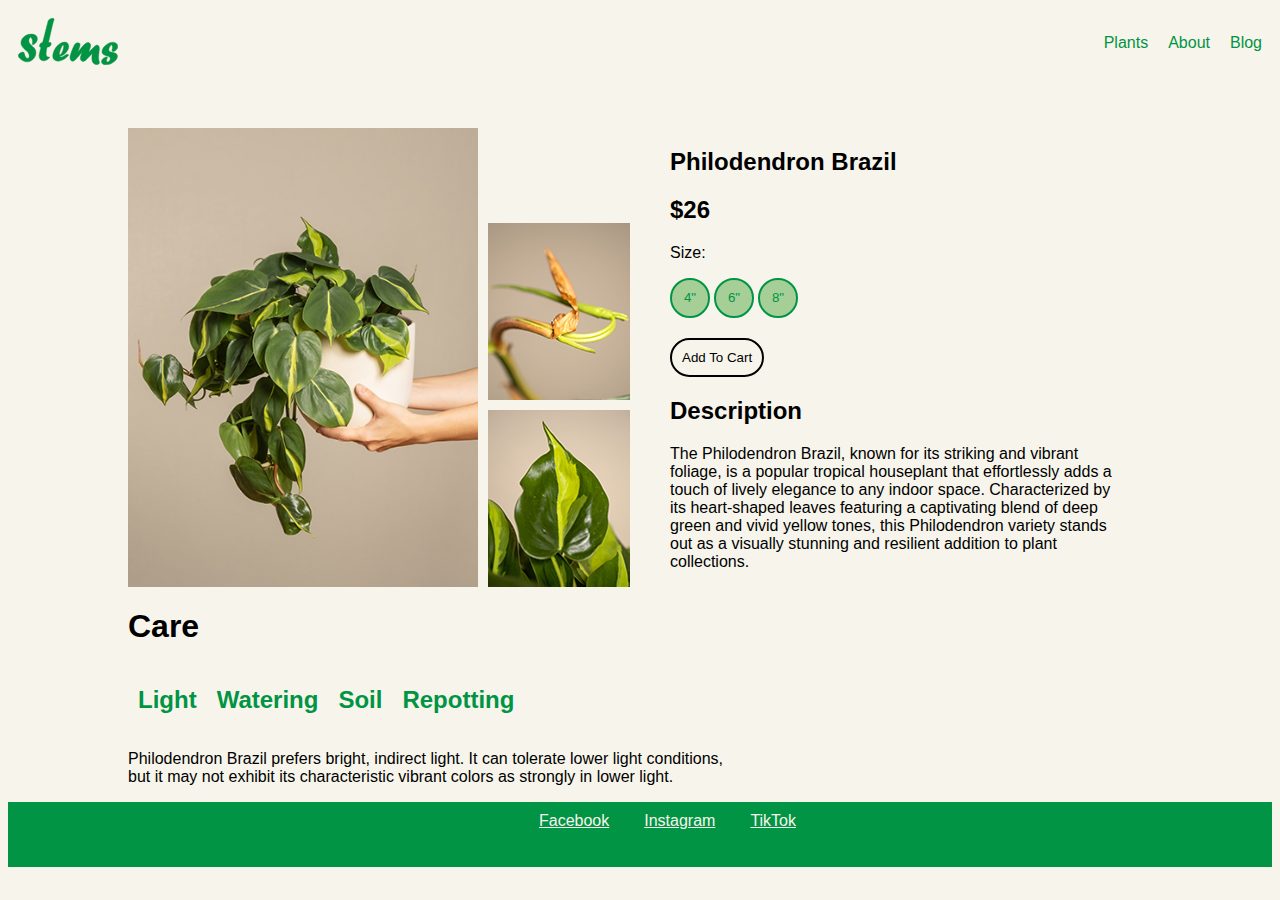
<file: product.html>
<!DOCTYPE html>
<html lang="en">
<head>
    <meta charset="UTF-8">
    <meta name="viewport" content="width=device-width, initial-scale=1.0">
    <link rel="stylesheet" href="https://cdnjs.cloudflare.com/ajax/libs/font-awesome/6.0.0-beta3/css/all.min.css"> 
    <link rel="stylesheet" href="css/style.css">
    <title>Stems</title>
</head>
<body> 
    <header>
        <nav> 
            <button id="menu-toggle"><i class="fas fa-bars"></i></button>
                <a href=index.html class="logo" > 
                    <img src="images/logo.svg" alt="Stems logo"> 
                </a> 

            <ul id="list">
                <li><a href="#plants">Plants</a></li> 
                <li><a href="about.html">About</a></li> 
                <li><a href="#blog">Blog</a></li>
            </ul>
        </nav>
    </header> 

   <section class="product-one">
    <div class="product-photos">
        <img class="main-img" src="images/product 1.jpg" alt=""> 
        <div class="product-thumbs">
            <img src="images/feey-Ege7iR1DFSw-unsplash.jpg" alt=""> 
            <img src="images/feey-b9DKBEK6880-unsplash.jpg" alt="">
        </div>
    </div> 

    <div class="product-content"> 

        <h2>Philodendron Brazil</h2>
        <h2>$26</h2> 
        <p>Size:</p> 
        <button id="size">4"</button> 
        <button id="size">6"</button>
        <button id="size">8"</button>  
        <br>
        <button id="cart">Add To Cart</button> 

        <h2>Description </h2>
        <p>The Philodendron Brazil, known for its striking and vibrant foliage, is a popular tropical houseplant that effortlessly adds a touch of lively elegance to any indoor space. Characterized by its heart-shaped leaves featuring a captivating blend of deep green and vivid yellow tones, this Philodendron variety stands out as a visually stunning and resilient addition to plant collections.</p>

    </div>
   </section> 

   <section class="care">
        <h1>Care</h1> 
        <div class="care-title">
            <h2><a id="light-button" href="#">Light</a></h2>
            <h2><a id="watering-button" href="#">Watering</a></h2>
            <h2><a id="soil-button" href="#">Soil</a></h2>
            <h2><a id="repotting-button" href="#">Repotting</a></h2>
        </div>

        <div id="light-content" class="visible content-example">
            <p>Philodendron Brazil prefers bright, indirect light. It can tolerate lower light conditions, but it may not exhibit its characteristic vibrant colors as strongly in lower light.</p>
        </div>

        <div id="watering-content" class="content-example">
            <p>Allow the top inch of the soil to dry out before watering. Philodendrons don't like to be constantly wet. Ensure proper drainage in the pot to prevent waterlogged soil, which can lead to root rot.</p>
        </div>

        <div id="soil-content" class="content-example">
            <p>Use a well-draining, aerated potting mix. A mix formulated for tropical plants or aroid mix works well. Adding perlite or orchid bark can improve drainage.</p>
        </div>
        <div id="repotting-content" class="content-example">
            <p>Repot the Philodendron Brazil when it outgrows its current container, typically every 1-2 years. Spring is an ideal time for repotting.</p>
        </div>
   </section>
   
    <section id="footer"> 

        <div class="socials">
            <ul>
                <li><a href="index.html">Facebook</a></li>
                <li><a href="index.html">Instagram</a></li>
                <li><a href="index.html">TikTok</a></li>
            </ul>
        </div>
        
    </section>
    
</body>
<script src="js/script.js"></script>
</html>
</file>
<file: css/style.css>
@import url('https://fonts.googleapis.com/css2?family=Outfit:wght@400;600;700&display=swap'); 

:root{
    --primairy-color:#009444;
    --secondary-color: #F7F5EB; 
    --accent-color: #A6CF98;
    --heading-text: 'Outfit 700', sans-serif; 
    --subheading-text: 'Outfit 600', sans-serif;
    --body-text: 'Outfit 400', sans-serif;
} 

body{
    background-color: var(--secondary-color);
} 
.logo img {
    width: 6.25rem;
}
h1{
    font-family: var(--heading-text);
} 

h2, h3{
    font-family: var(--subheading-text);
}

p{
    font-family: var(--body-text);
}

nav{
    display: flex;
    flex-direction: row; 
    color: var(--accent-color);
    padding: 0.625rem;
    height: 3.125rem;
    justify-content: space-between; 
    font-family: var(--body-text);
} 

#menu-toggle{
    display: none;  
    border:none;
}

#list.active{
    display: flex; 
}

nav ul {
    display: flex;
    gap: 1.25rem;
    list-style-type: none; 
} 

nav a {
    text-decoration: none;
    color: var(--primairy-color); 
 } 

.hero{
    background-image: linear-gradient(transparent 20%, rgba(20, 19, 19, 0.663) 80%) ,url(..//images/vadim-kaipov-8ZELrodSvTc-unsplash.jpg);
    background-size: cover;
    min-height: 46.875rem; 
    color: var(--secondary-color);
    display: flex;
    flex-direction: column; 
    justify-content: center;
    text-align: center;
    align-items: center; 
    text-shadow: .0625rem .00625rem 0.25rem black;
}  

.hero h1, .hero p{
    margin: 1.25rem;
    max-width: 34.375rem;
} 

#products h2{
    font-size: 3rem; 
    margin-left: 1.875rem; 
    color: var(--primairy-color);
}

.product-gallery{
    display: flex;
    flex-direction: row;
    flex-wrap: wrap; 
    justify-content: space-evenly;
    gap: 3.125rem;
}

.product-gallery a {
    text-decoration: none;
    color: black;
} 

.plants p:hover{
    text-decoration: underline;
}

.plants p{ 
    font-family: var(--subheading-text);
    font-size: 1.25rem;
    text-align: center;
    background-color: var(--accent-color);
    height: 3.125rem; 
    margin:auto; 
    padding: .625rem;
} 
.plants img {
    display: block;
} 

#gallery{
     background-color: var(--accent-color); 
     margin-top: 3.125rem; 
     padding: 1.875rem;
} 

#gallery h2{
    text-align: center;
    color: var(--primairy-color);
    font-size: 3rem;
}

.photo-gallery{ 
    display: grid;
    grid-template-rows: 1fr;
    grid-template-columns: 1fr 1fr 1fr; 
    column-gap: 1.25rem;
    justify-items: center;
}
.photo-gallery img {
    width: 100%;

}
#footer{
    background-color:var(--primairy-color); 
    margin: .625rem auto; 
    height: 4.0625rem;
} 

.socials ul, .socials ul li{
    text-decoration: none;
    display: flex;
    justify-content: center;
}

.socials ul li a{ 
    font-family: var(--body-text);
    color: var(--secondary-color);
    padding: .625rem; 
    margin-left: .9375rem;
} 

.about-hero{
    background-image: url(../images/vadim-kaipov-8ZELrodSvTc-unsplash.jpg); 
    background-size: cover;
    min-height: 31.25rem; 
    color: var(--secondary-color);
    font-size: 1.25rem;
    display: flex;
    flex-direction: column; 
    justify-content: center;
    text-align: center;
    align-items: center; 
    text-shadow: .0625rem .00625rem 0.25rem black;
    background-image: linear-gradient(transparent 20%, rgba(20, 19, 19, 0.663) 80%) ,url(..//images/vadim-kaipov-8ZELrodSvTc-unsplash.jpg);
} 

.about-content{
    margin:auto;
    display: flex;
    flex-direction: column;
    align-content: center;
    margin: 1.25rem;
} 

.about-content p{
    max-width: 43.75rem;
}

#numbers{
    display: grid;
    grid-template-columns: 1fr 1fr 1fr;
    column-gap: 1.25rem;
} 

.numbers-box{
    background-color: white; 
    border: solid .0625rem black;
    padding: .625rem;
}

#other-content{
    display: flex; 
    flex-direction: row;
    margin-top: 1.875rem;
 } 

.sustainability{
    background-color: var(--accent-color);
    width: 100%; 
    padding: 1.875rem;
    max-height: 59.375rem;
} 

.sustainability p{
    max-width: 43.75rem;
}

.product-one, .care {
    max-width: 64rem; 
    margin: auto;
}
.product-one{
    display: grid;
    grid-template-columns: 1fr 1fr;
    margin-top: 3.125rem;

} 

.product-photos{
    display: grid;
    grid-template-columns: 3fr 1fr;
} 

.main-img {
    width: 100%;
    height: 100%;
    object-fit: cover;
    flex-shrink: 1;
}

.product-thumbs{ 
    display: flex;
    flex-direction: column;
    justify-content: flex-end;
    flex-grow: 3;
} 

.product-thumbs img{
    padding: .625rem .625rem 0 .625rem;
    min-width: .6.25rem;
}  

.product-content{
    padding: 0 1.875rem;
}

#size{
    background-color: var(--accent-color);
    color: var(--primairy-color);
    border-color: var(--primairy-color);
    border-radius: 50%;
    border-style: solid;
    width: 2.5rem; 
    height: 2.5rem;
    padding: 0.625rem;
} 

#size:hover{
    background-color: var(--primairy-color);
    color: var(--secondary-color);
}

#cart{
    background-color: var(--secondary-color);
    color: black;
    border-radius: 1.25rem;
    border-style: solid;
    margin-top: 1.25rem;
    padding: 0.625rem;
}

#cart:hover{
    background-color: var(--primairy-color);
    color: var(--secondary-color);
} 

.care{ 
    justify-content: center;
}

.care-title{
    display: flex;
    flex-direction: row;
} 

.care-title a{
    color: var(--primairy-color);
    padding: 0 .625rem 0 .625rem;
    text-decoration: none;
}
.care-title-active {
    text-decoration: underline;
}
.content-example {
    display: none;
}

.visible {
    display: block;
    max-width: 37.5rem;
}
@media screen and (max-width: 48em){ 

    .hero{
        background-size: cover;
        background-position: center;
    } 
    
    #products h2{
        text-align: center;
    }

    .product-gallery{
        flex-direction: row;
    } 

    .photo-gallery{
        grid-template-columns: 1fr;
        row-gap: .9375rem;
    }  

    .product-one, .care { 
        margin: auto;
    }

    .product-one{
        grid-template-columns: 1fr;
        margin-top: 1.25rem;
    }  

    .product-photos{
        margin: auto;
        grid-template-columns: 1fr;
    }

    .product-thumbs{
        flex-direction: row;
        justify-content: flex-start;
    }

    .product-content{
        align-content: center;
    } 

    .care{
        padding-left: 1.5625rem;
    }
} 

@media screen and (max-width: 30em){ 

    #list{
        display: none;
        flex-direction: column;
        position: absolute; 
        background-color: var(--secondary-color); 
        padding: 1.25rem; 
        border-radius: 0.625rem;
    } 

    #menu-toggle{
        display: block; 
        color: var(--primairy-color);
    } 

    #menu.active{
        display: flex; 
    }

    .hero{
        min-height: 31.25rem; 
    } 

    #products h2{
        text-align: center;
        font-size: 1.875rem;
    }

    .plants img {
        width: 100%;
    }
    .product-gallery{
        flex-direction: column;
    } 

    .photo-gallery img{
        width: 100%;
    } 

    .product-one, .care {
        margin: auto;
    } 

    .product-thumbs{
        flex-direction: row;
        justify-content: space-evenly;
    }

    .care{
        padding-left: 1.5625rem;
    }

    .care-title a{
        font-size: 1rem;
        padding-left: .3125rem;
    }

    #footer{
        height: 7.1875rem;
    }

    .socials ul, .socials ul li{
        flex-direction: column;
        justify-content: center;
    } 

    .about-content{
        flex-direction: column;
    }

    #numbers{
        grid-template-columns: 1fr; 
        row-gap: 1.25rem;
    }

    #other-content{
        flex-direction: column;
    }

    .sustainability{
        padding: .3125rem;
    }

}
</file>
